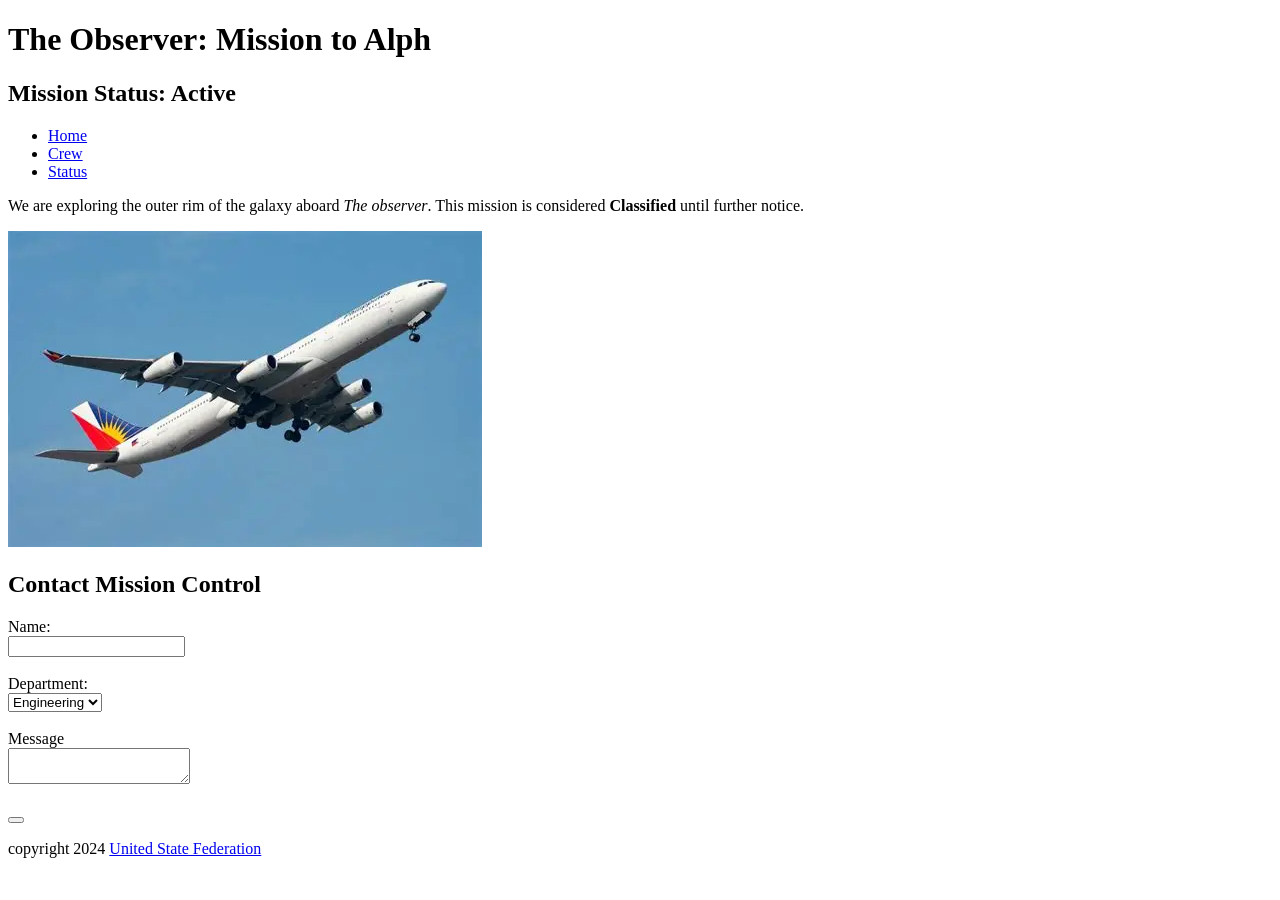
<file: IT223_Cabural/index.html>
<!DOCTYPE html>
<html lang="en">
</head>
    <meta charset="UTF-8">
    <title>Mission Control</title>
</head>
<body>
    
<header>
      <h1> The Observer: Mission to Alph
      <h2>Mission Status: Active</h2>

      <nav>
        <ul>
            <li><a href="index.html">Home</a></li>
            <li><a href="crew.html">Crew</a></li>
            <li><a href="status.html">Status</a></li>
        </ul>
      </nav>
</header>

<main>
    <p>We are exploring the outer rim of the galaxy aboard 
    <em>The observer</em>. This mission is considered 
    <strong>Classified</strong> until further notice.
    </p>

<img src="images/PAL.jpg" alt="The observer spaceship flying in space.">

       <h2>Contact Mission Control</h2>
       <form>
        <label for="name">Name:</label><br>
        <input type="text" id="name" name="name"><br><br>

        <label for="department">Department:</label><br>
        <select id="department" name="department">
            <option>Engineering</option>
            <option>Science</option>
            </select><br><br>

        <label for="message">Message</label><br>
        <textarea id="message" name="message"></textarea><br><br>

        <button type="submit"></button>
        </form>
    </main>

    <footer>
    <p>
        copyright 2024
        <a href="https.//www.nasa.gov" target="_blank">
            United State Federation
        </a>
    </footer>
    
</body>
</html>
</file>
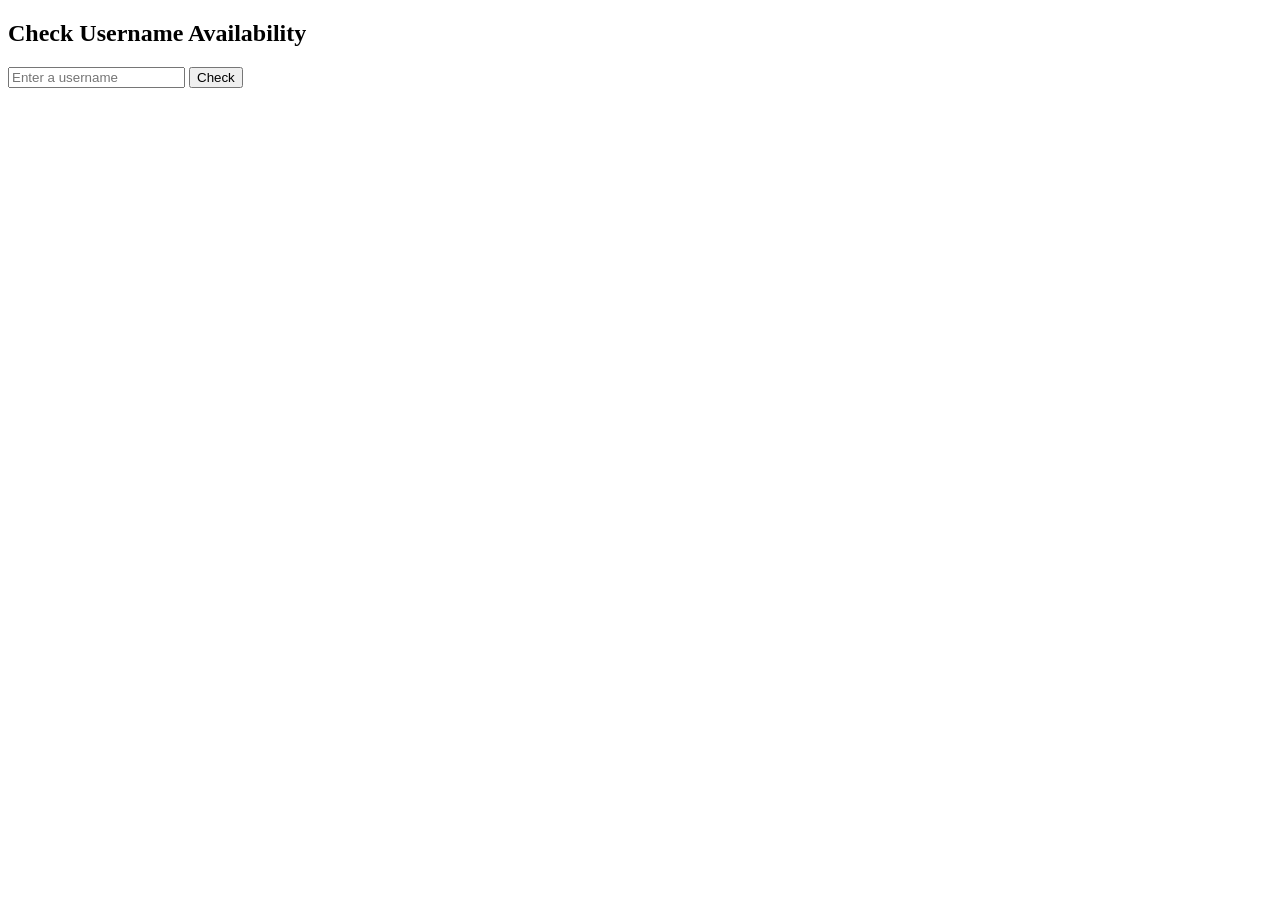
<file: php_cabural2/index.html>
<!DOCTYPE html>
<html lang="en">
<head>
    <meta charset="UTF-8">
    <meta name="viewport" content="width=device-width, initial-scale=1.0">
    <title>AJAX Username Checker</title>
</head>

<body>
    <h2>Check Username Availability</h2>

    <input type="text" id="username" placeholder="Enter a username">
    <button onclick="checkUsername()">Check</button>

    <p id="status"></p>

    <script>
        async function checkUsername() {
            const username = document.getElementById("username").value;

            if (!username.trim()) {
                document.getElementById("status").innerText = "Please enter a username.";
                document.getElementById("status").style.color = "red";
                return;
            }

            try {
                const response = await fetch("check_user.php", {
                    method: "POST",
                    headers: {
                        "Content-Type": "application/x-www-form-urlencoded"
                    },
                    body: "username=" + encodeURIComponent(username)
                });

                const data = await response.json();

                const status = document.getElementById("status");
                status.innerText = data.message;
                status.style.color = data.available ? "green" : "red";

            } catch (error) {
                console.error(error);
                document.getElementById("status").innerText = "Server error.";
                document.getElementById("status").style.color = "red";
            return;
            }

            try {
                const response = await fetch("check_user.php", {
                    method: "POST",
                    headers: {
                        "Content-Type": "application/x-www-form-urlencoded"
                    },
                    body: "username=" + encodeURIComponent(username)
                });

                const data = await response.json();

                const status = document.getElementById("status");
                status.innerText = data.message;
                status.style.color = data.available ? "green" : "red";

            } catch (error) {
                console.error(error);
                document.getElementById("status").innerText = "Server error.";
                document.getElementById("status").style.color = "red";
            }
        }
    </script>
</body>

</html>
</file>
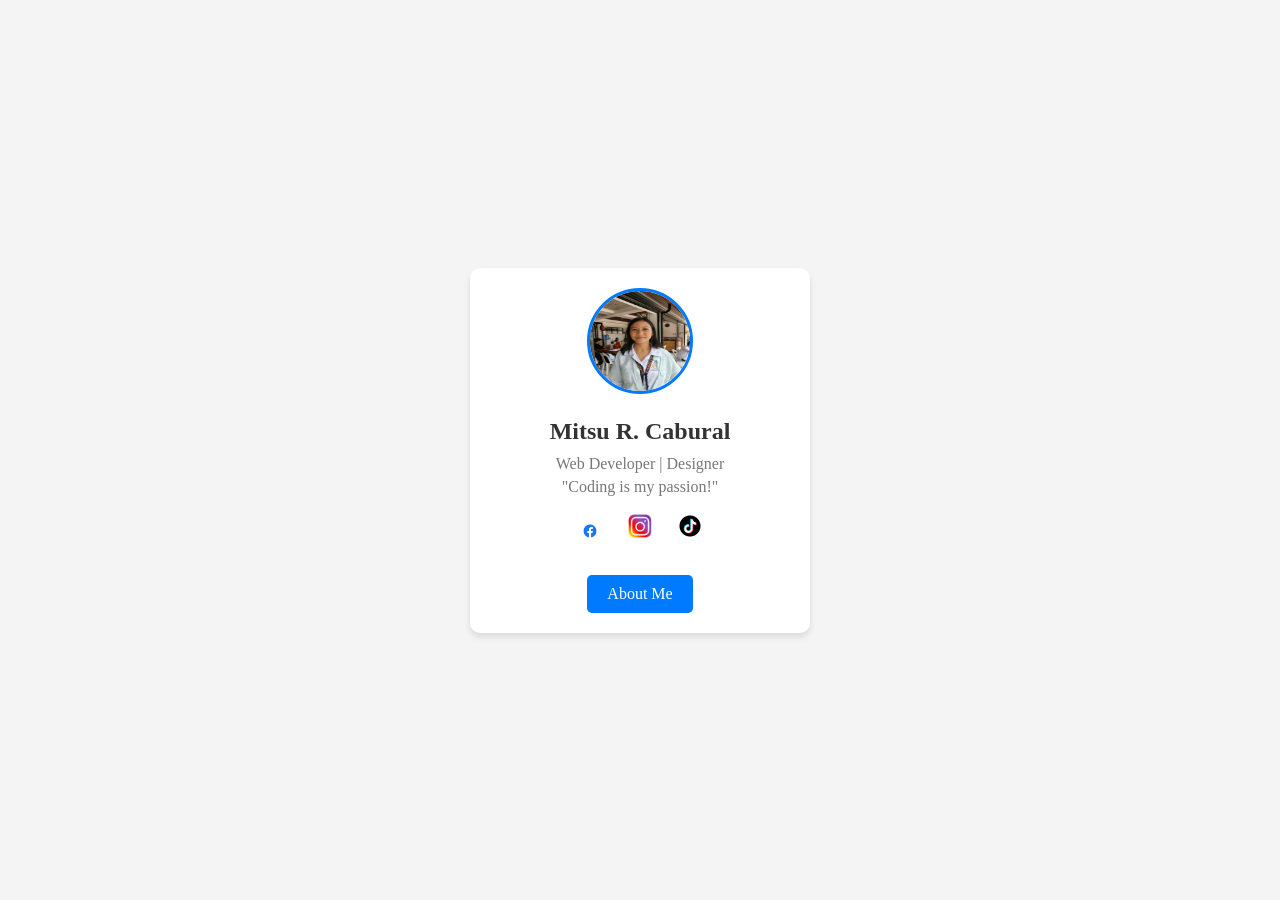
<file: Profile-Card-Cabural/index.html>
<!DOCTYPE html>
<html lang="en">
<head>
    <meta charset="UTF-8">
    <meta name="viewport" content="width=device-width, initial-scale=1.0">
    <title>Personal Profile</title>
    <link rel="stylesheet" href="style.css">
</head>
<body>
    <div class="profile-card">
        <img src="a1a486c8-f526-4093-908a-e1b699e66559.jpg" alt="Profile Picture" class="profile-img ">
        <h2>Mitsu R. Cabural</h2>
        <p>Web Developer | Designer</p>
        <p>"Coding is my passion!"</p>
        <div class="social-icons">
            <a href="https://www.facebook.com/share/1CxZTYnkBi/"><img src= "fb.jpg" alt="Facebook"></a>
            <a href="https://www.instagram.com/iluv.miitsuu?igsh=ZDZ6OTducTlrNGU1"><img src="ig.jpg" alt="Instagram"></a>
            <a href="https://www.tiktok.com/@hoihoi_19?_r=1&_t=ZS-93dIs8ITbJX"><img src="tiktok.jpg" alt="Tiktok"></a> 
        </div>
        <a href="about.html" class="btn">About Me</a>
    </div>
</body>
</html>
</file>
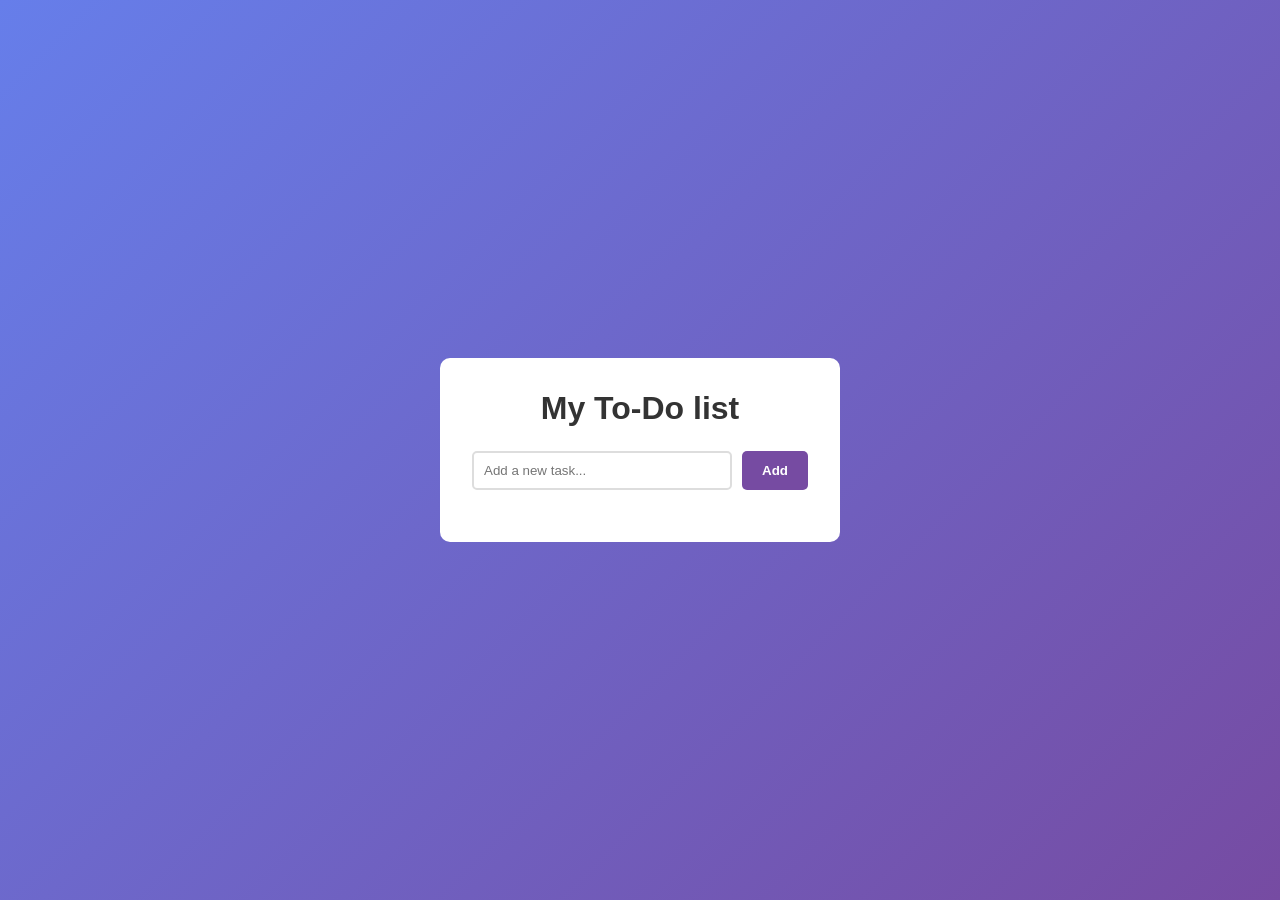
<file: ToDoListLab/index.html>
<!DOCTYPE html>
<html lang="en">
<head>
    <meta charset="UTF-8">
    <meta name="viewport" content="width=device-width, initial-scale=1.0">
    <title>My Dynamic To-Do List</title>
    <link rel="stylesheet" href="style.css">
</head>
<body>

    <div class ="container">
        <h1>My To-Do list</h1>

        <div class="input-group">
            <input type="text" id="taskInput" placeholder ="Add a new task...">
            <button id="addBtn">Add</button>
        </div>
        <ul id="taskList">
            </ul>
    </div>
    <script src="script.js"></script>
</body>
</html>
</file>
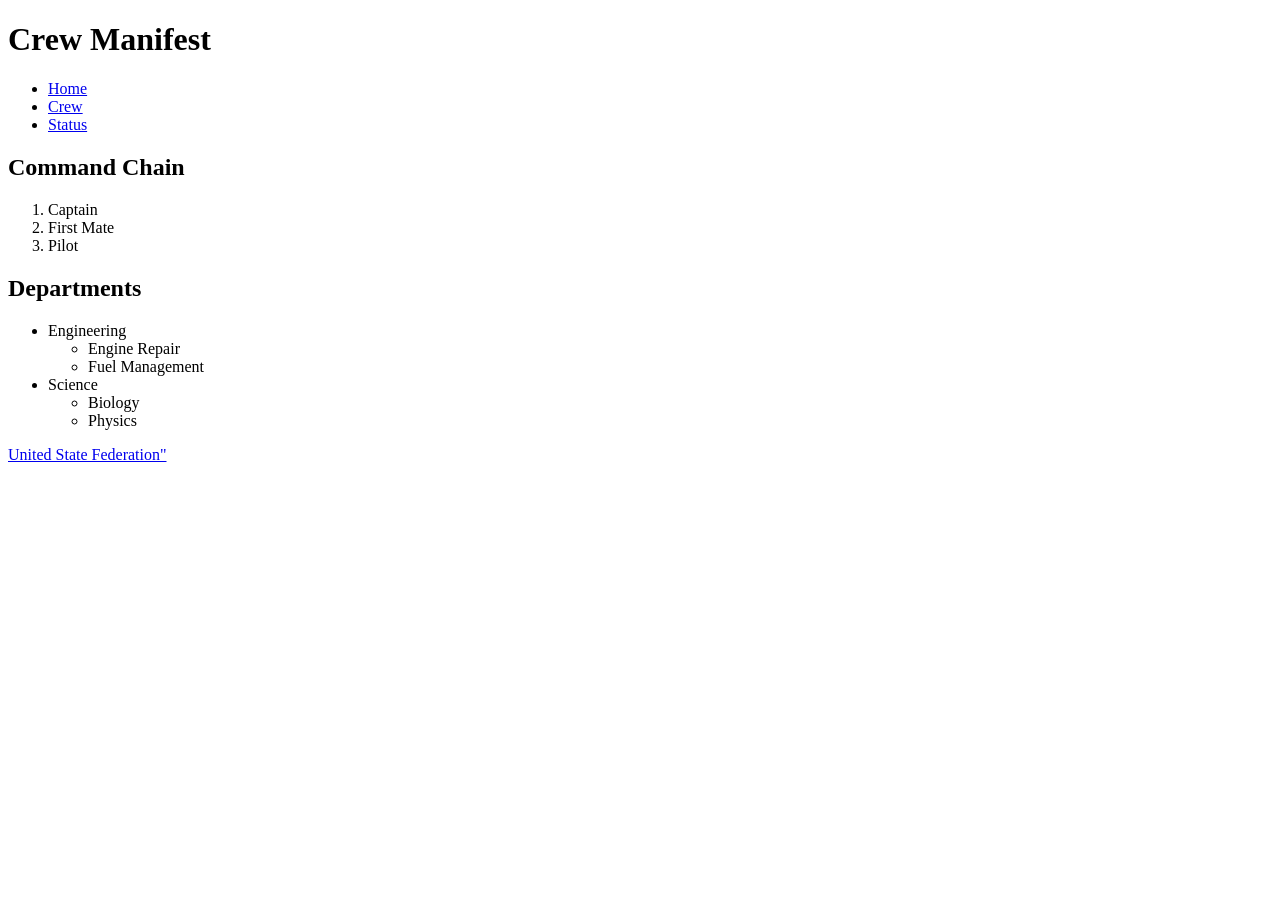
<file: IT223_Cabural/crew.html>
<!DOCTYPE html>
<html lang en="en">
<head>
     <meta charset="UTF-8">
     <title>Crew Manifest</title>

</head>
<body>

<header>
    <h1>Crew Manifest</h1>

    <nav>
        <ul>
            <li><a href="index.html">Home</a></li>
            <li><a href="crew.html">Crew</a></li>
            <li><a href="status.html">Status</a></li>
        </ul>
      </nav>
</header>

<main>
    <h2>Command Chain</h2>
    <ol>
        <li>Captain</li>
        <li>First Mate</li>
        <li>Pilot</li>
    </ol>

    <h2>Departments</h2>
    <ul> 
        <li>Engineering</li>
    <ul>
        <li>Engine Repair</li>
        <li>Fuel Management</li>
    </ul>
</li>

<li>Science
    <ul>
        <li>Biology</li>
        <li>Physics</li>
    
    </ul>
</li>
</ul>
</main>
<footer>
    <p>
        <a href="https.//www.nasa.gov" target="_blank">
            United State Federation"
        </a>
    </p>
</footer>
      
</body>
</html>
</file>
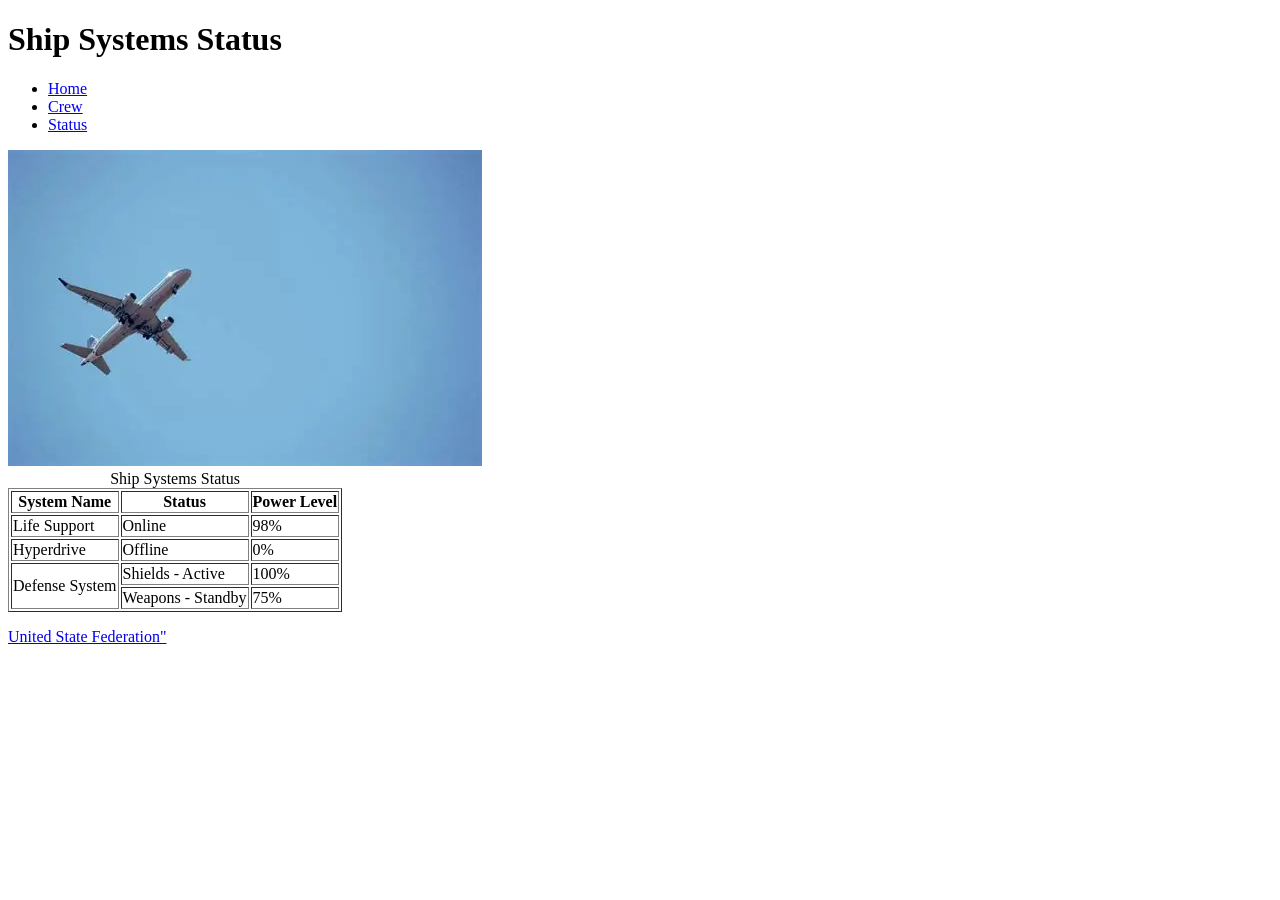
<file: IT223_Cabural/status.html>
<!DOCTYPE html>
<html lang en="en">
<head>
     <meta charset="UTF-8">
     <title>Ship Status</title>

</head>
<body>

<header>
    <h1>Ship Systems Status</h1>

    <nav>
        <ul>
             <li><a href="index.html">Home</a></li>
            <li><a href="crew.html">Crew</a></li>
            <li><a href="status.html">Status</a></li>
        </ul>
    </nav>
</header>

<main> 
    <img src="images/Yey.jpg">

    <table border="1">
        <caption>Ship Systems Status</caption>

        <thread>
            <tr>
                <th>System Name</th>
                <th>Status</th>
                <th>Power Level</th>
            </tr>
        </thread>

        <tbody> 
            <tr>
                <td>Life Support</td>
                <td>Online</td>
                <td>98%</td>
            </tr>
            <tr>
                <td>Hyperdrive</td>
                <td>Offline</td>
                <td>0%</td>
            </tr>
            <tr>
                <td rowspan="2">Defense System</td>
                <td>Shields - Active</td>
                <td>100%</td>
            </tr>
            <tr>
                <td>Weapons - Standby</td>
                <td>75%</td>
            </tr>
        </tbody>

    </table>
</main>

<footer> 
    <p>
        <a href="https.//www.nasa.gov" target="_blank">
            United State Federation"
        </a>
    </p>
</footer>

</body>
</html>
</file>
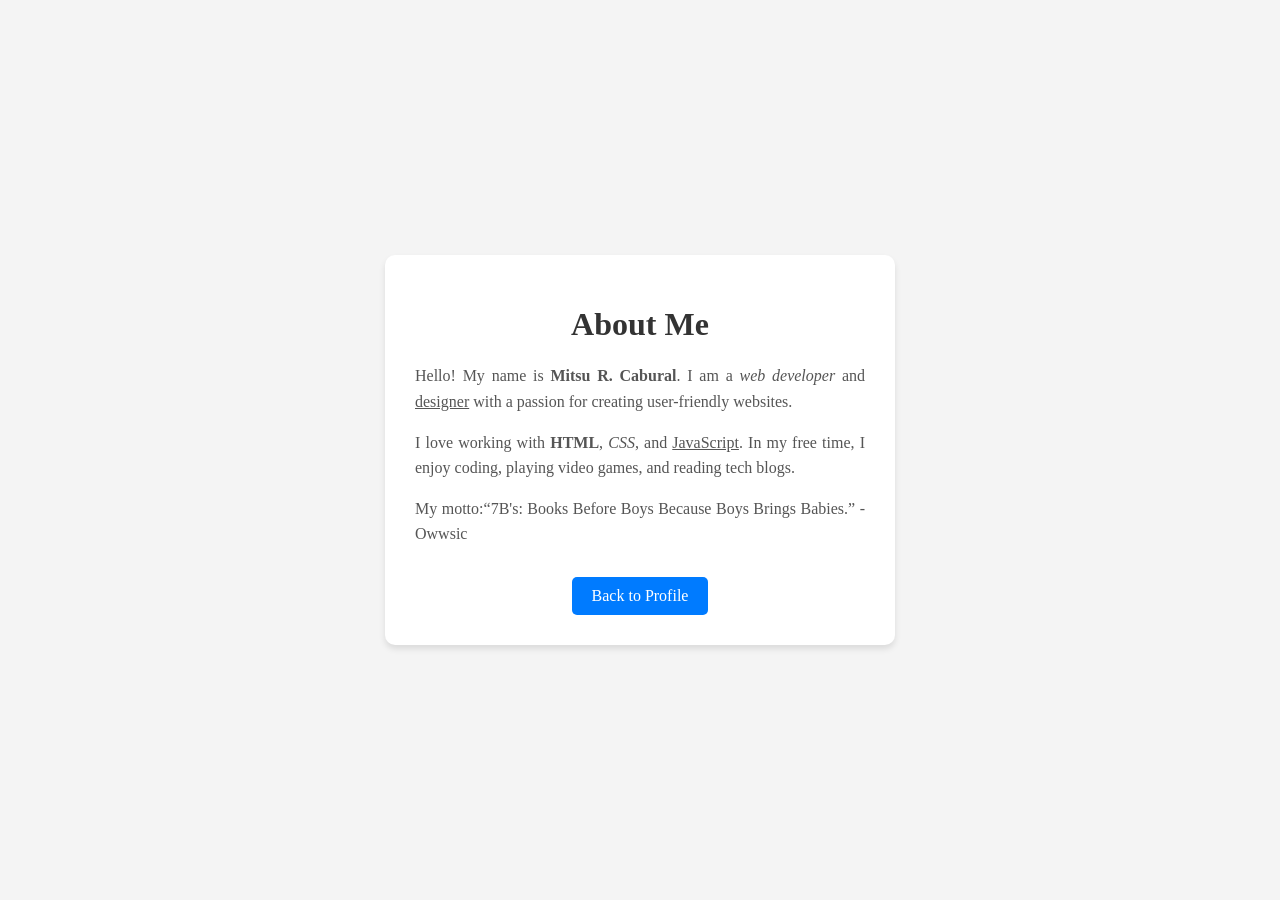
<file: Profile-Card-Cabural/about.html>
<!DOCTYPE html>
<html lang="en">
<head>
    <meta charset="UTF-8">
    <meta name="viewport" content="width=device-width, initial-scale=1.0">
    <title>About Me</title>
    <link rel="stylesheet" href="style.css">
</head>
<body>
    <div class="about-container">
        <h1>About Me</h1>
        <p>Hello! My name is <b>Mitsu R. Cabural</b>. I am a <i>web developer</i> and <u>designer</u> with a 
            passion for creating user-friendly websites.</p>
        <p>I love working with <strong>HTML</strong>, <em>CSS</em>, and <u>JavaScript</u>. 
            In my free time, I enjoy coding, playing video games, and reading tech blogs.</p>
        <p>My motto:<q>7B's: Books Before Boys Because Boys Brings Babies.</q> -Owwsic</p>
        <a href="index.html" class="btn">Back to Profile</a>
    </div>
</body>
</html>
</file>
<file: Profile-Card-Cabural/style.css>
/* General Styling */
body {
    font-family:0 Arial, sans-serif;
    background-color: #f4f4f4;
    display: flex;
    justify-content: center;
    align-items: center;
    height: 100vh;
    margin: 0;
}

/* Profile Card */
.profile-card {
    background: white;
    padding: 20px;
    border-radius: 10px;
    box-shadow: 0 4px 6px rgba(0, 0, 0, 0.1);
    text-align: center;
    width: 300px;
}

.profile-img {
    width: 100px;
    height: 100px;
    border-radius: 200%;
    border: 3px solid #007bff;
    margin-bottom: 10px;
}

h2 {
    margin: 10px 0;
    color: #333;
}

p {
    color: #777;
    margin: 5px 0;
}

/* Social Icons */
.social-icons {
    margin: 15px 0;
}

.social-icons a img {
    width: 30px;
    margin: 0 8px;
    transition: transform 0.3s;
}

.social-icons a img:hover {
    transform: scale(1.2);
}

/* Button Styling */
.btn {
    display: inline-block;
    margin-top: 15px;
    padding: 10px 20px;
    background-color: #007bff;
    color: white;
    text-decoration: none;
    border-radius: 5px;
    transition: background-color 0.3s;
}

.btn:hover {
    background-color: #0056b3;
}

/* About Page Styling */
.about-container {
    background: white;
    padding: 30px;
    border-radius: 10px;
    box-shadow: 0 4px 6px rgba(0, 0, 0, 0.1);
    text-align: center;
    width: 450px;
    max-width: 90%;
}

.about-container h1 {
    color: #333;
    margin-bottom: 20px;
}

.about-container p {
    color: #555;
    text-align: justify;
    line-height: 1.6;
    margin: 15px 0;
}
</file>
<file: ToDoListLab/style.css>
*{
    margin:0;
    padding : 0;
    box-sizing: border-box;
    font-family: 'Segoe UI', 'Segoe UI', Tahoma, Geneva, Verdana, sans-serif;
}

body {

    background: linear-gradient(135deg, #667eea 0%, #764ba2 100%);
    min-height: 100vh;
    display: flex;
    justify-content: center;
    align-items: center;
}

.container {
    background: white;
    padding:  2rem;
    border-radius: 10px;
    box-shadow: 0 10px 25px rgba(0, 0, 0, 0, 0.2);
    width: 100%;
    max-width: 400px;
}
 h1 {
    text-align: center;
    color: #333;
    margin-bottom: 1.5rem;
 }

 .input-group {
    display: flex;
    gap: 10px;
    margin-bottom: 20px;
 }

 input[type="text"]{
    flex-grow: 1;
    padding: 10px;
    border: 2px solid #ddd;
    border-radius: 5px;
    outline: none;
    transition: broder-color 0.3s;
 }

 input[type="text"]:focus {
    border-color: #764ba2;
 }

 button#addBtn {
    padding: 10px 20px;
    background-color: #764ba2;
    color:  white;
    border: none;
    border-radius: 5px;
    cursor: pointer;
    font-weight: bold;
    transition: background-color 0.3s;
}

button#addBtn:hover {
    background-color: #5a3780;
}

ul{
    list-style-type: none;
}

li {
    background: #f9f9f9;
    padding: 10px;
    margin-bottom: 8px;
    border-radius: 5px;
    display: flex;
    justify-content: space-between;
    align-items: center;
    border-left: 5px solid #764ba2;
    transition: transform 0.2s;
}

li:hover {
    transform: translateX(5px);
}

li.completed {
    text-decoration: line-through;
    opacity: 0.6;
    border-left-color: #2ecc71;
}

.delete-btn {
    background: #e74c3c;
    color: white;
    border: none;
    padding: 5px 10px;
    border-radius: 3px;
    cursor: pointer;
    font-size: 0.8rem;
    margin-left: 10px;
}

.delete-btn:hover {
    background: #c0392b;
}
</file>
